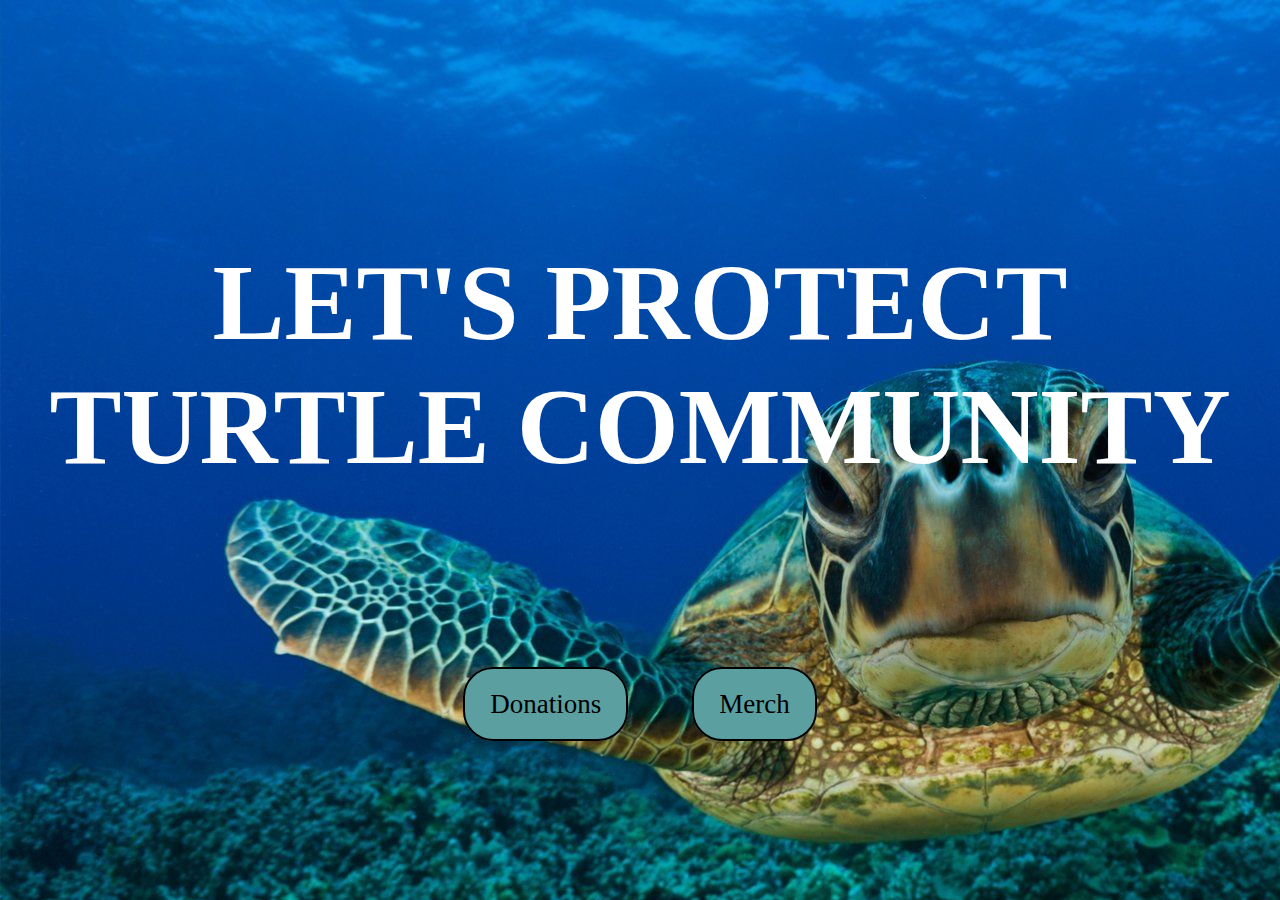
<file: Donations.html>
<!DOCTYPE html>
<html lang="en">
<head>
    <meta charset="UTF-8">
    <meta http-equiv="X-UA-Compatible" content="IE=edge">
    <meta name="viewport" content="width=device-width, initial-scale=1.0">
    <title>Donations</title>
    <link rel="stylesheet" href="TStyles.css">
</head>
<body background="ImageS/don.jpg">
    <div class="class4">
        <header>
          <div class="header4">
            <h1>LET'S PROTECT TURTLE COMMUNITY</h1>
            
            <a href="DonationsTurtles.html" class="btn4">Donations</a>
            <a href="Merch.html" class="btn4">Merch</a>

            
          </div>
        </header>
        

      </div>
    
</body>
    
</body>
</html>
</file>
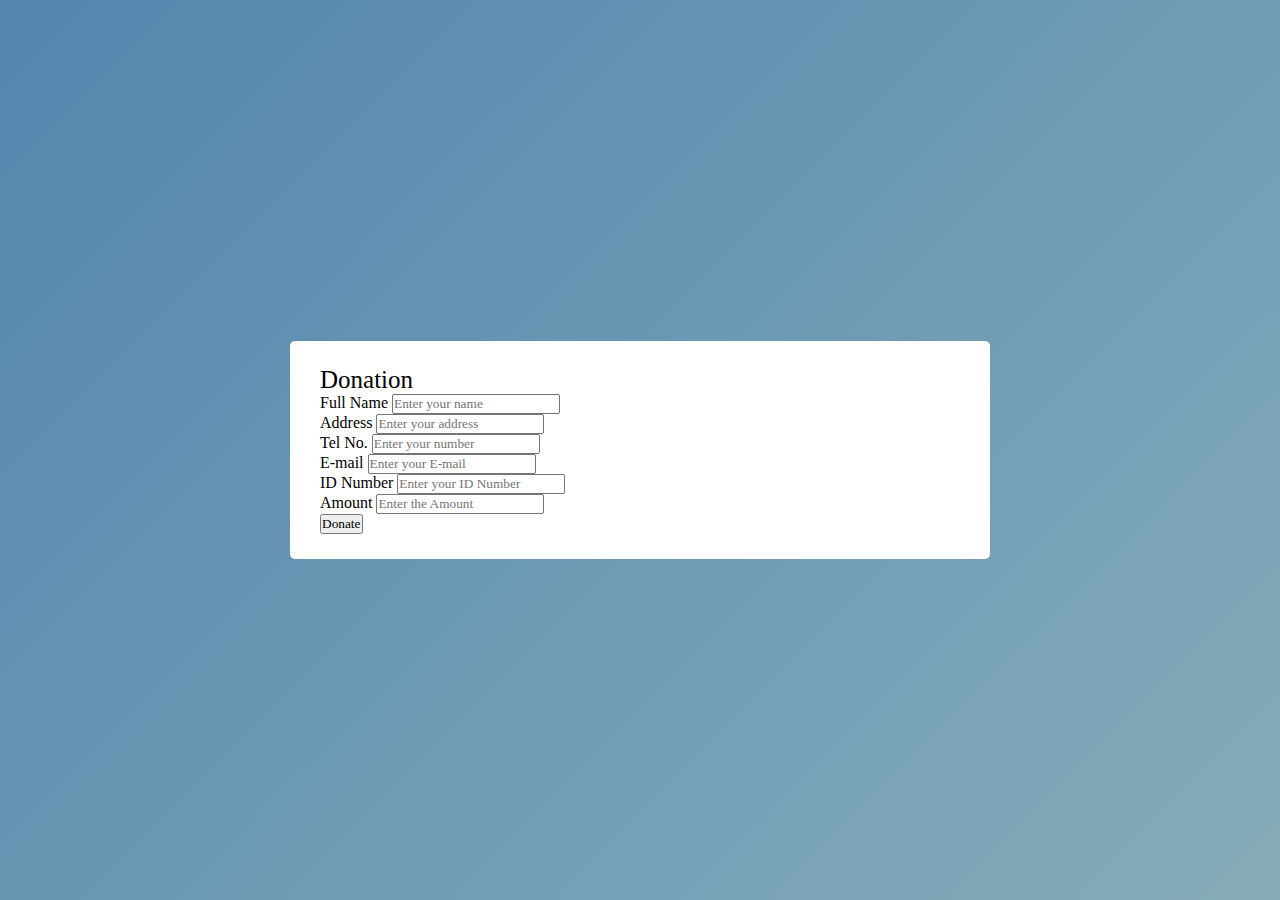
<file: DonationsTurtles.html>
<!DOCTYPE html>
<html lang="en">
<head>
    <meta charset="UTF-8">
    <meta http-equiv="X-UA-Compatible" content="IE=edge">
    <meta name="viewport" content="width=device-width, initial-scale=1.0">
    <title>DonationsTurtles</title>
    <link rel="stylesheet" href="TStyles.css">
</head>
<body class="body1">
  <div class="container5"> 

    <div class="title1">Donation</div> 

    <form action="#"> 

        <div class="details"> 

            <div class="input-box"> 

                <span class="Details">Full Name</span> 

                <input type="text" placeholder="Enter your name" required> 

            </div> 

             

                <div class="input-box"> 

                    <span class="Details">Address</span> 

                    <input type="text" placeholder="Enter your address" required> 

                </div> 

                <div class="input-box"> 

                    <span class="Details">Tel No.</span> 

                    <input type="text" placeholder="Enter your number" required> 

                </div> 

                <div class="input-box"> 

                    <span class="Details">E-mail</span> 

                    <input type="text" placeholder="Enter your E-mail" required> 

                </div> 

                <div class="input-box"> 

                    <span class="Details">ID Number</span> 

                    <input type="text" placeholder="Enter your ID Number" required> 

                </div> 

                <div class="input-box"> 

                    <span class="Details">Amount</span> 

                    <input type="text" placeholder="Enter the Amount" required> 

                </div> 

                <div class="button"> 

                    <input type="submit" value="Donate"> 

                </div> 

        </div> 

    </form> 

</div> 

<br> 

<br> 

<br> 
    
    
</body>
</html>
</file>
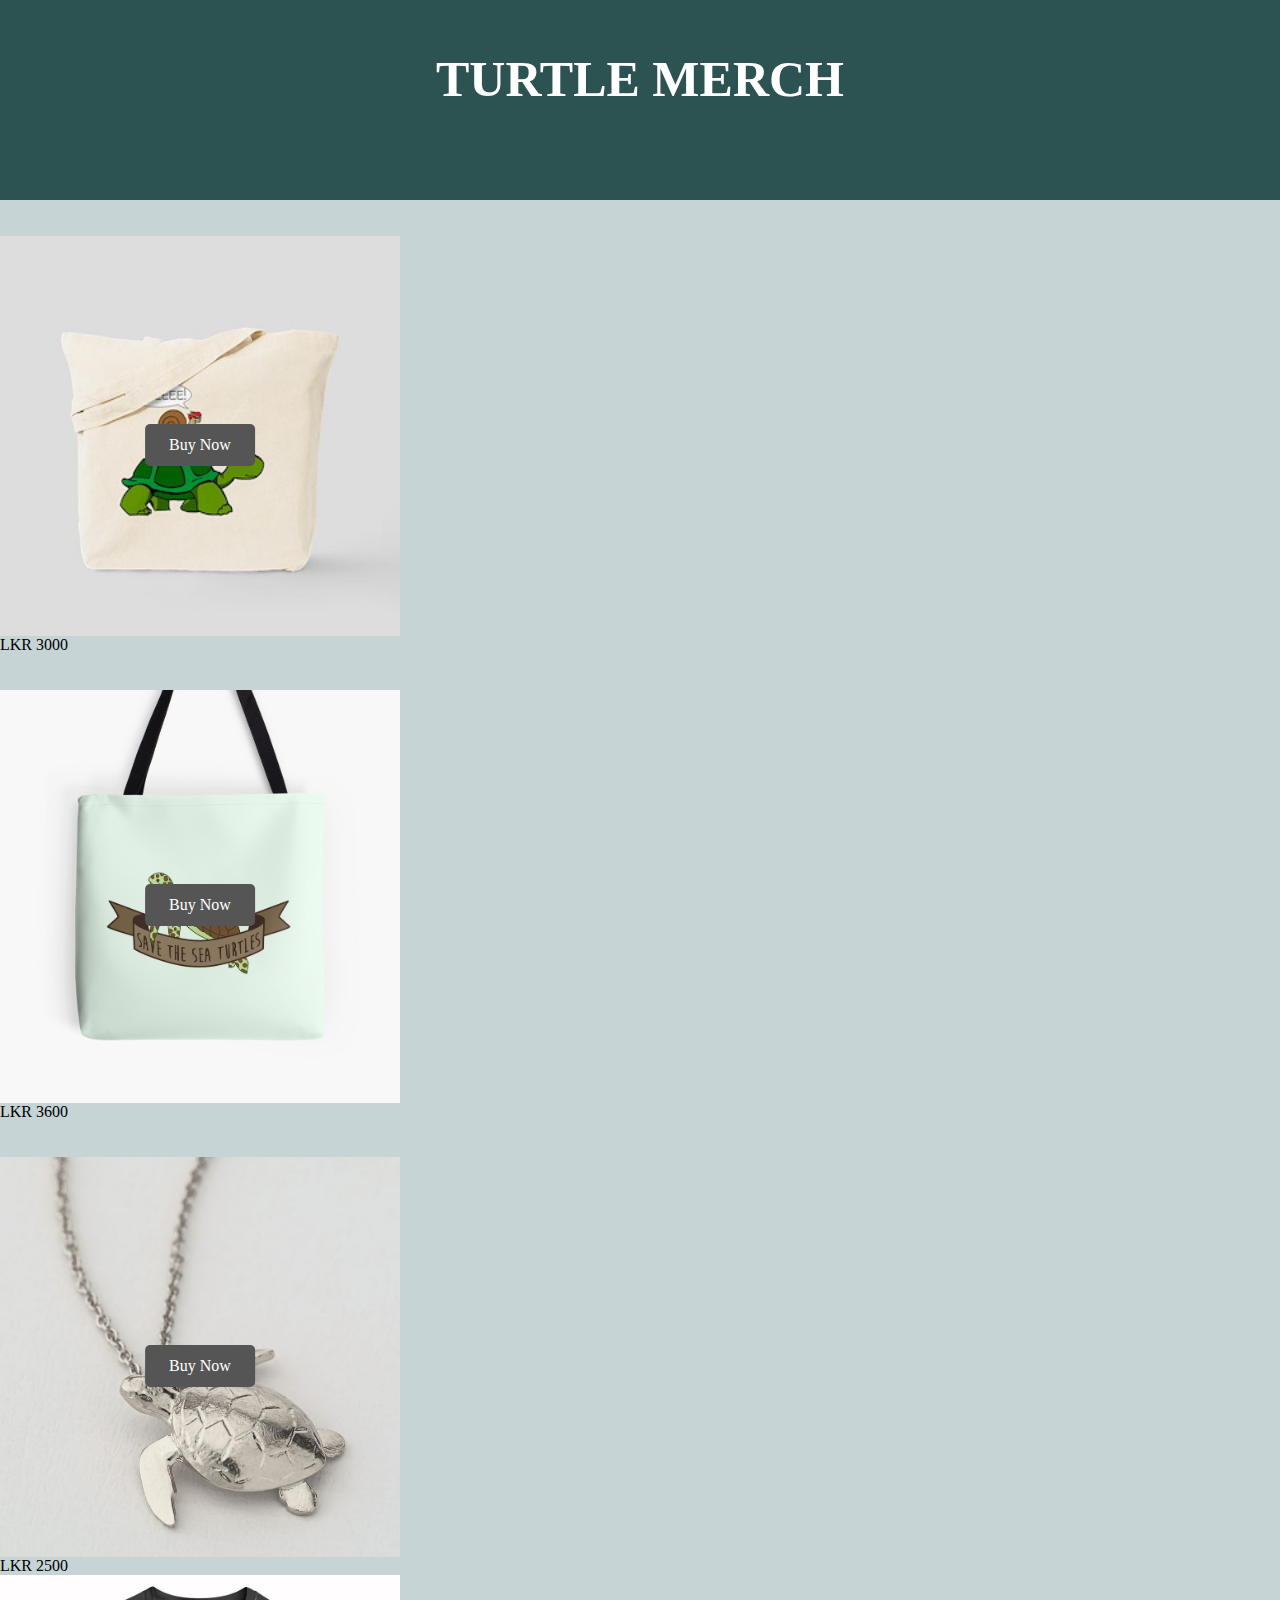
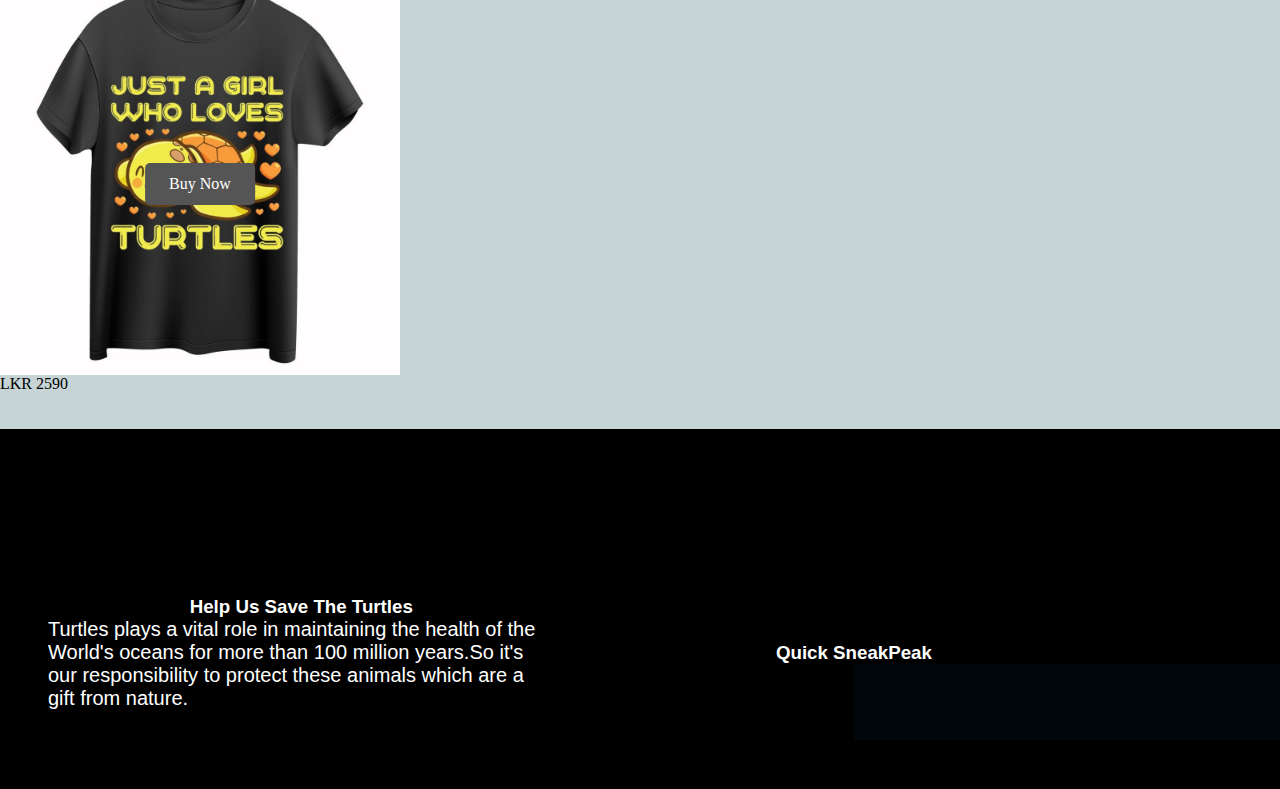
<file: Merch.html>
<html>
    <head>
        <title>Turtle Merch</title>
        <link rel="stylesheet" href="TStyles.css">
    </head>
    <body>
        <div class="headerx">
        <h1><center>TURTLE MERCH</center></h1>
        </div>
        <br>
        <br>
       
        <div class="containerx">
            <figure>
            <img src="ImageS/merch1.jpg" style="width:100%"><figcaption>LKR 3000</figcaption>
            </figure>
            
            <button class="btnx">Buy Now</button>
            </div>
            <br>
            <br>
         
          
            
        <div class="containerx">
            <figure>
            <img src="ImageS/merch2.jpg" style="width:100%"><figcaption>LKR 3600</figcaption>
            </figure>
            
            <button class="btnx">Buy Now</button>
            </div>
            <br>
            <br>
            <div class="containerx">
                <figure>
                <img src="ImageS/merch3.jpg" style="width:100%"><figcaption>LKR 2500</figcaption>
                </figure>
                
                <button class="btnx">Buy Now</button>
                </div>
                <div class="containerx">
                    <figure>
                    <img src="ImageS/merch4.jpg" style="width:100%"><figcaption>LKR 2590</figcaption>
                    </figure>
                    
                    <button class="btnx">Buy Now</button>
                    </div>
                    <br>
                    <br>
                    <footer>
                        <div class="row primary">
                            <div class="column about">
                                <h3>Help Us Save The Turtles</h3>
                                <p>
                                    Turtles plays a vital role in maintaining the health of the World's oceans for more than 100 million years.So it's our responsibility to protect these animals which are a gift from nature.
                                </p>
                            </div>
                            <div class="column links">
                                <h3>Quick SneakPeak</h3>
                                <div class="ul90">
                                <ul>
                                    <li>
                                        <a href="DonationsTurtles.html">Donate Now</a>
                                    </li>
                                    <li>
                                        <a href="Merch.html">Purchase Merch</a>
                                    </li>
                                    <li>
                                        <a href="Categories.HTML">Learn More</a>
                                    </li>
                
                                </ul>
                                </div>
                            </div>
                
                
                
                
                        </div>
                </footer>
          
    </body>
</html>
</file>
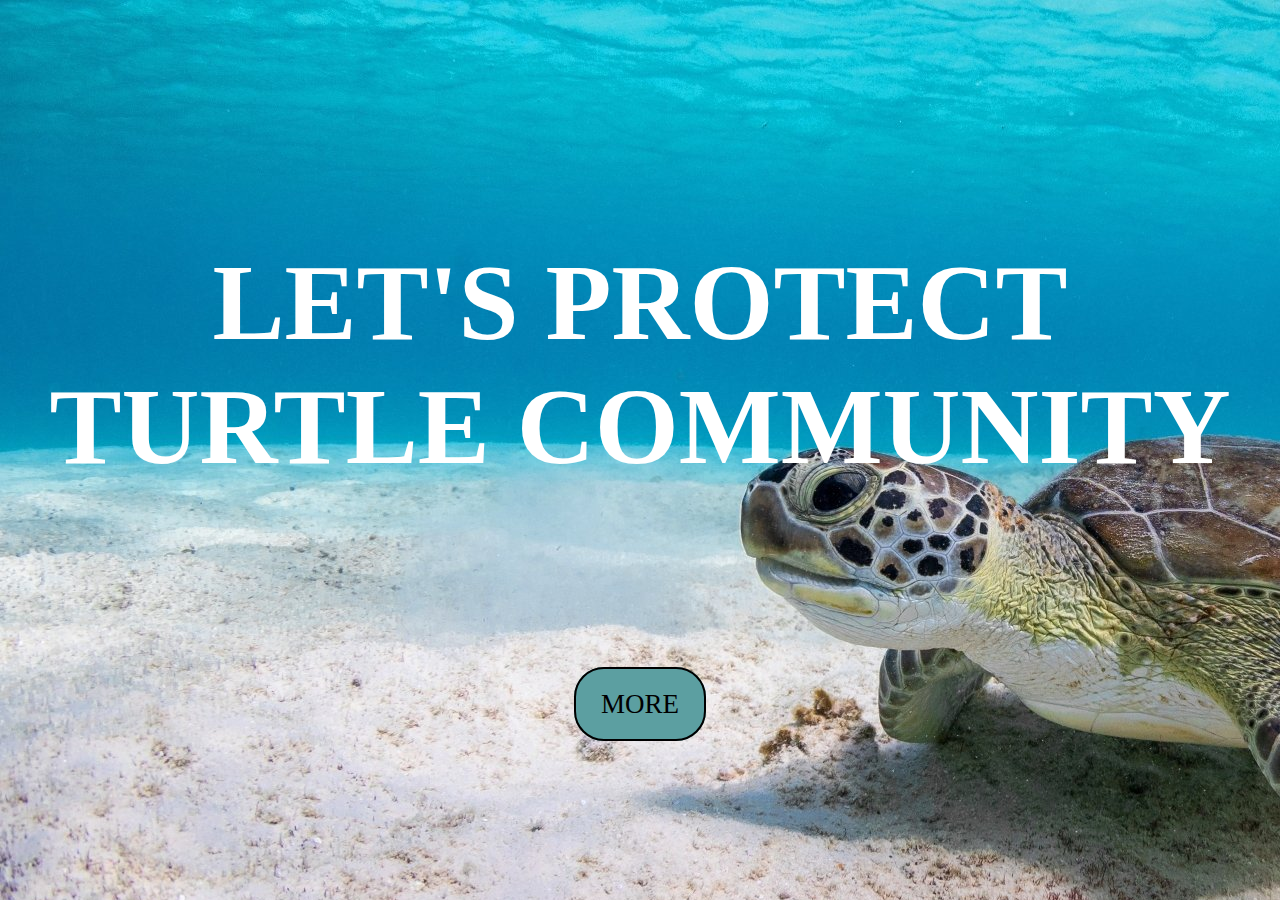
<file: Turtle Community.html>
<!doctype html>
<html lang="en">
	<head>
		<meta charset="utf-8">
		<meta name="viewport" content="width=device-width, initial-scale=1">
		<meta name="description" content="Turtle community in Sri lanka">
    <title>Turtle Community in Sri Lanka</title>
    <link rel="stylesheet" href="TStyles.css">
    </head>
    <body background="ImageS/thumb-1920-968510.jpg">
     

        <div class="class3">
          <header>
            <div class="header1">
              <h1>LET'S PROTECT TURTLE COMMUNITY</h1>
              
              <a href="index.html" class="btn1">MORE</a>
              
            </div>
          </header>
          

        </div>
       
        
         
         

         
          


        
          
    </body>
</file>
<file: TStyles.css>
*{
    padding:0;
    margin:0;
    font-family:poppins;
    box-sizing: border-box;
    
}
ul{
    list-style:none;
    background:#01111b6b;
    position: fixed;
    width: 100%;
    text-align: left;

}
.logo{
    
    padding-top:20px;
    width:50px;
    cursor:pointer;
    margin-left:30px;
    border-radius:50%;
    float:right;
    
}
ul li{
    display: inline-flex;
    position:relative;
    
}
ul li a{
    display:block;
    padding:20px 25px;
    color:rgb(0, 5, 10);
    text-decoration: none;
    text-align:center;
    font-size: 20px;
}
.header {
    padding: 90px;
    text-align: center;
    color: rgb(0, 5, 11);
    font-size: 30px;
    margin-top: 50px;
  }
  body{
    font-family:Helvetica,Arial,sans-serif;
    background-color:#c6d4d6;
    
}
h2{
    font-size:40px;
    padding:20px;
    color: rgb(11, 33, 76);
    
}
p{
    font-size:20px;
}
.ol1{
  font-size:20px;
 
}
.ul1{
  font-size: 15px;
}



.home1 {
    position: relative;
    text-align:center;
    color:rgb(255, 255, 255);
    font-size: 70px;
  }
  
  .home1 img {vertical-align: middle;
    margin-top: 50px;
    margin-left: 10px;}
   
  
  .centered {
    position: absolute;
    top:50%;
    left:50%;
    transform:translate(-50%,-50%);
    

  }
  .img1 {
    float: right;
    border: 1px dotted black;
    margin: 0px 30px 50px 50px;
    margin-top: 1px;
  }
  .hero-image {
    background-image: linear-gradient(rgba(0, 0, 0, 0.5), rgba(0, 0, 0, 0.5)), url(ImageS/turtle-slider-blue-edited-1.jpg);
    height: 100vh;
    background-position: center;
    background-repeat: no-repeat;
    background-size: cover;
    position: relative;
  }
  
  .hero-text {
    text-align: center;
    position: absolute;
    top: 50%;
    left: 50%;
    transform: translate(-50%, -50%);
    color: white;
  }
  .hero-image1 {
    background-image: linear-gradient(rgba(0, 0, 0, 0.5), rgba(0, 0, 0, 0.5)), url(ImageS/turtle1-1.jpg);
    height: 100vh;
    background-position: center;
    background-repeat: no-repeat;
    background-size: cover;
    position: relative;
  }
  
  .hero-text1 {
    text-align: center;
    position: absolute;
    top: 50%;
    left: 50%;
    transform: translate(-50%, -50%);
    color: white;
  }
  .greenturtle {
    float: right;
    border: 1px dotted black;
    margin: 0px 30px 50px 50px;
    margin-top: 1px;
  }
  .hawksbill {
    float: right;
    border: 1px dotted black;
    margin: 0px 30px 50px 50px;
    margin-top: 1px;
  }
  .oliveridley {
    float: right;
    border: 1px dotted black;
    margin: 0px 30px 50px 50px;
    margin-top: 1px;
  }
  .loggerhead {
    float: right;
    border: 1px dotted black;
    margin: 0px 30px 50px 50px;
    margin-top: 1px;
  }
  .leatherback {
    float: right;
    border: 1px dotted black;
    margin: 0px 30px 50px 50px;
    margin-top: 1px;
  }
  .hero-image2 {
   
    background-image: linear-gradient(rgba(0, 0, 0, 0.5), rgba(0, 0, 0, 0.5)), url(ImageS/turtle-hatchery-hikkaduwa.jpg);
    height: 100vh;
    background-position: center;
    background-repeat: no-repeat;
    background-size: cover;
    position: relative;
  }
  
  .hero-text2 {
    text-align: center;
    position: absolute;
    top: 50%;
    left: 50%;
    transform: translate(-50%, -50%);
    color: white;
  }
  .ol1 .ul1 li{
    font-size: 15px;
  }
  .headerhome{
    width:100%;
    height:100vh;
    background-image: linear-gradient(rgba(0,0,0,0.3),rgba(0,0,0,0.3),url(ImageS/turtle1-1.jpg));
    background-position: center;
    background-size: cover;
    display:flex;
    align-items:center;
    justify-content:center;
  }
  .headerhome{
    text-align:center;

  }
  .headerhome h1{
    font-size:12vmin;
    margin-top:50px;
    margin-bottom:10px;
    font-family:serif;
    text-shadow:1px 1px 2px black;
  }
  .line{
    width:250px;
    height:4px;
    background:whitesmoke;
    margin:10px auto;
    border-radius:5px;
    margin-bottom:40px;
  }
  

  .class3{
    width: 100%;
    height: 100vh;
    background-image:linear-gradient(rgba(0,0,0,0.3)),rgba(0,0,0,0.3),url(ImageS/thumb-1920-968510.jpg);
    background-position:center;
    background-size:cover;
    display:flex;
    align-items:center;
    justify-content:center;
  }
  .header1 {
    text-align: center;
}

.header1 h1 {
    font-size: 12vmin;
    margin-top: 10px;
    margin-bottom: 200px;
    font-family: serif;
}

.header1 a {
    color: black;
    text-decoration: none;
}



.btn1 {
    margin-top: 100px;
    font-size: 3vmin;
    margin: 30px;
    padding: 20px 25px;
    background-color: rgb(92, 159, 161);
    border-radius: 30px;
    border: 2px solid black;
}
.table{
  padding-left: 140px;
}
.dropdown {
  float: left;
  overflow: hidden;
}

.dropdown .dropbtn {
  font-size: 20px;  
  border: none;
  outline: none;
  color: rgb(0, 0, 0);
  padding: 14px 16px;
  background-color: inherit;
  font-family: inherit;
  margin: 0;
}
.dropdown-content {
  display: none;
  position: absolute;
  background-color: #ffffff;
  min-width: 160px;
  box-shadow: 0px 8px 16px 0px rgba(68, 66, 66, 0.2);
  z-index: 1;
}

.dropdown-content a {
  float: none;
  color: rgb(66, 64, 64);
  padding: 12px 16px;
  text-decoration: none;
  display: block;
  text-align: left;
}

.dropdown-content a:hover {
  background-color: #000000;
}

.dropdown:hover .dropdown-content {
  display: block;
}
.hero-image3 {
  background-image: linear-gradient(rgba(0, 0, 0, 0.5), rgba(0, 0, 0, 0.5)), url(ImageS/threats3.jpg);
  height: 100vh;
  background-position: center;
  background-repeat: no-repeat;
  background-size: cover;
  position: relative;
}

.hero-text3 {
  text-align: center;
  position: absolute;
  top: 50%;
  left: 50%;
  transform: translate(-50%, -50%);
  color: white;
}
.container1 {
  position: relative;
  width: 50%;
}

.imageT {
  display: block;
  width: 50%;
  height: auto;
}

.overlay {
  position: absolute;
  top: 0;
  bottom: 0;
  left: 0;
  right: 0;
  height: 100%;
  width: 50%;
  opacity: 0;
  transition: .5s ease;
  background-color: #86acb9;
}

.container1:hover .overlay {
  opacity: 1;
}

.container2 {
  position: relative;
  width: 50%;
}

.imageT2 {
  display: block;
  width: 50%;
  height: auto;
}

.overlay {
  position: absolute;
  top: 0;
  bottom: 0;
  left: 0;
  right: 0;
  height: 100%;
  width: 50%;
  opacity: 0;
  transition: .5s ease;
  background-color: #86acb9;
}

.container2:hover .overlay {
  opacity: 1;
}

.textT2 {
  color: white;
  font-size: 20px;
  position: absolute;
  top: 50%;
  left: 50%;
  -webkit-transform: translate(-50%, -50%);
  -ms-transform: translate(-50%, -50%);
  transform: translate(-50%, -50%);
  text-align: center;
}
.PT1{
  font-size: 20px;
}
.textT{
  color: white;
  font-size: 20px;
  position: absolute;
  top: 50%;
  left: 50%;
  -webkit-transform: translate(-50%, -50%);
  -ms-transform: translate(-50%, -50%);
  transform: translate(-50%, -50%);
  text-align: center;
}

.container3 {
  position: relative;
  width: 50%;
}

.imageT3 {
  display: block;
  width: 50%;
  height: auto;
}

.overlay {
  position: absolute;
  top: 0;
  bottom: 0;
  left: 0;
  right: 0;
  height: 100%;
  width: 50%;
  opacity: 0;
  transition: .5s ease;
  background-color: #86acb9;
}

.container3:hover .overlay {
  opacity: 1;
}

.textT3 {
  color: white;
  font-size: 20px;
  position: absolute;
  top: 50%;
  left: 50%;
  -webkit-transform: translate(-50%, -50%);
  -ms-transform: translate(-50%, -50%);
  transform: translate(-50%, -50%);
  text-align: center;
}
/*css*/


footer {
  background-color: #000000;
  color: #ffffff;
  font-size: 16px;
  min-height: 40vh;
  display: flex;
  align-items: flex-end;
}

footer * {
  font-family: "Poppins", sans-serif;
  box-sizing: border-box;
  border: none;
  outline: none;
  align-items: center;
  justify-content: center;
}

.row {
  padding: 1em 1em;
}

.row.primary {
  display: grid;
  grid-template-columns: 4fr 2fr 1fr;
  align-items: stretch;
  column-gap: 10%;
}

.column {
  width: 100%;
  display: flex;
  flex-direction: column;
  padding: 0 2em;
  min-height: 15em;
}

.row .primary h3 {
  width: 100%;
  text-align: left;
  color: #5286ae;
  font-size: 1.6em;
  white-space: nowrap;
}

.column .links ul90 {
  list-style: none;
  display: flex;
  flex-direction: column;
  padding: 0;
  margin: 0;
}

.links li:not(:first-child) {
  margin-top: 0.8em;
}

.column .links ul90 li a {
  color: #ffffff;
  text-decoration: none;
}

.column .links ul90 li a:hover {
  color: #2a8ded;
}
.PK{
  font-size: 20;
}
.containerF {
  position: relative;
  width: 50%;
}

.imageF {
  opacity: 1;
  display: block;
  width: 100%;
  height: auto;
  transition: .5s ease;
  backface-visibility: hidden;
}

.middleF {
  transition: .5s ease;
  opacity: 0;
  position: absolute;
  top: 50%;
  left: 50%;
  transform: translate(-50%, -50%);
  -ms-transform: translate(-50%, -50%);
  text-align: center;
}

.containerF:hover .imageF {
  opacity: 0.3;
}

.containerF:hover .middleF {
  opacity: 1;
}

.textF {
  background-color: #04AA6D;
  color: white;
  font-size: 16px;
  padding: 16px 32px;
}
.containerG {
  position: relative;
  width: 50%;
}

.imageG {
  opacity: 1;
  display: block;
  width: 100%;
  height: 50%;
  transition: .5s ease;
  backface-visibility: hidden;
}

.middleG {
  transition: .5s ease;
  opacity: 0;
  position: absolute;
  top: 50%;
  left: 50%;
  transform: translate(-50%, -50%);
  -ms-transform: translate(-50%, -50%);
  text-align: center;
}

.containerG:hover .imageG {
  opacity: 0.3;
}

.containerG:hover .middleG {
  opacity: 1;
}

.textG {
  background-color: #04AA6D;
  color: white;
  font-size: 16px;
  padding: 16px 32px;
}
.T20{
  padding-left: 5%;
}
.imT20{
  padding:10%
  
}
.hero-image7 {
   
  background-image: linear-gradient(rgba(0, 0, 0, 0.5), rgba(0, 0, 0, 0.5)), url(ImageS/donationsT.jpg);
  height: 100vh;
  background-position: center;
  background-repeat: no-repeat;
  background-size: cover;
  position: relative;
}

.hero-text7 {
  text-align: center;
  position: absolute;
  top: 50%;
  left: 50%;
  transform: translate(-50%, -50%);
  color: white;
}
.btn2 {
  margin-top: 200px;
  font-size: 3vmin;
  margin: 50px;
  padding: 20px 25px;
  background-color: rgb(92, 159, 161);
  border-radius: 30px;
  border: 2px solid black;
}
.h1D{
  margin-top: 10px;
}
.class4{
  width: 100%;
  height: 100vh;
  background-image:linear-gradient(rgba(0,0,0,0.3)),rgba(0,0,0,0.3),url(ImageS/thumb-1920-968510.jpg);
  background-position:center;
  background-size:cover;
  display:flex;
  align-items:center;
  justify-content:center;
}
.header4 {
  text-align: center;
}

.header4 h1 {
  font-size: 12vmin;
  margin-top: 10px;
  margin-bottom: 200px;
  font-family: serif;
}

.header4 a {
  color: black;
  text-decoration: none;
}



.btn4 {
  margin-top: 100px;
  font-size: 3vmin;
  margin: 30px;
  padding: 20px 25px;
  background-color: rgb(92, 159, 161);
  border-radius: 30px;
  border: 2px solid black;
}
.body1{
  display:flex;
  height:100vh;
  justify-content:center;
  align-items:center;
  padding:10px;
  background: linear-gradient(135deg,#5286ae,#86acb9);

}
.container5{
  max-width:700px;
  width:100%;
  background:#fff;
  padding:25px 30px;
  border-radius:5px;

}
.container5 .title1{
  font-size: 25px;
  font-weight:500;

}


.containerx {
  position: relative;
  width: 100%;
  max-width: 400px;
}

.containerx img {
  width: 100%;
  height: auto;
}

.containerx .btnx {
  position: absolute;
  top: 50%;
  left: 50%;
  transform: translate(-50%, -50%);
  -ms-transform: translate(-50%, -50%);
  background-color: #555;
  color: white;
  font-size: 16px;
  padding: 12px 24px;
  border: none;
  cursor: pointer;
  border-radius: 5px;
  text-align: center;
}

.containerx .btnx:hover {
  background-color: black;
}
.headerx {
  width: 100%;
height: 200px;
  background-color: rgb(44, 82, 82);
text-align: center;
}
h1 {
 padding-top: 50px;
 font-size: 50px;
font-family: cursive;
color: rgb(255, 255, 255);		 
}
</file>
